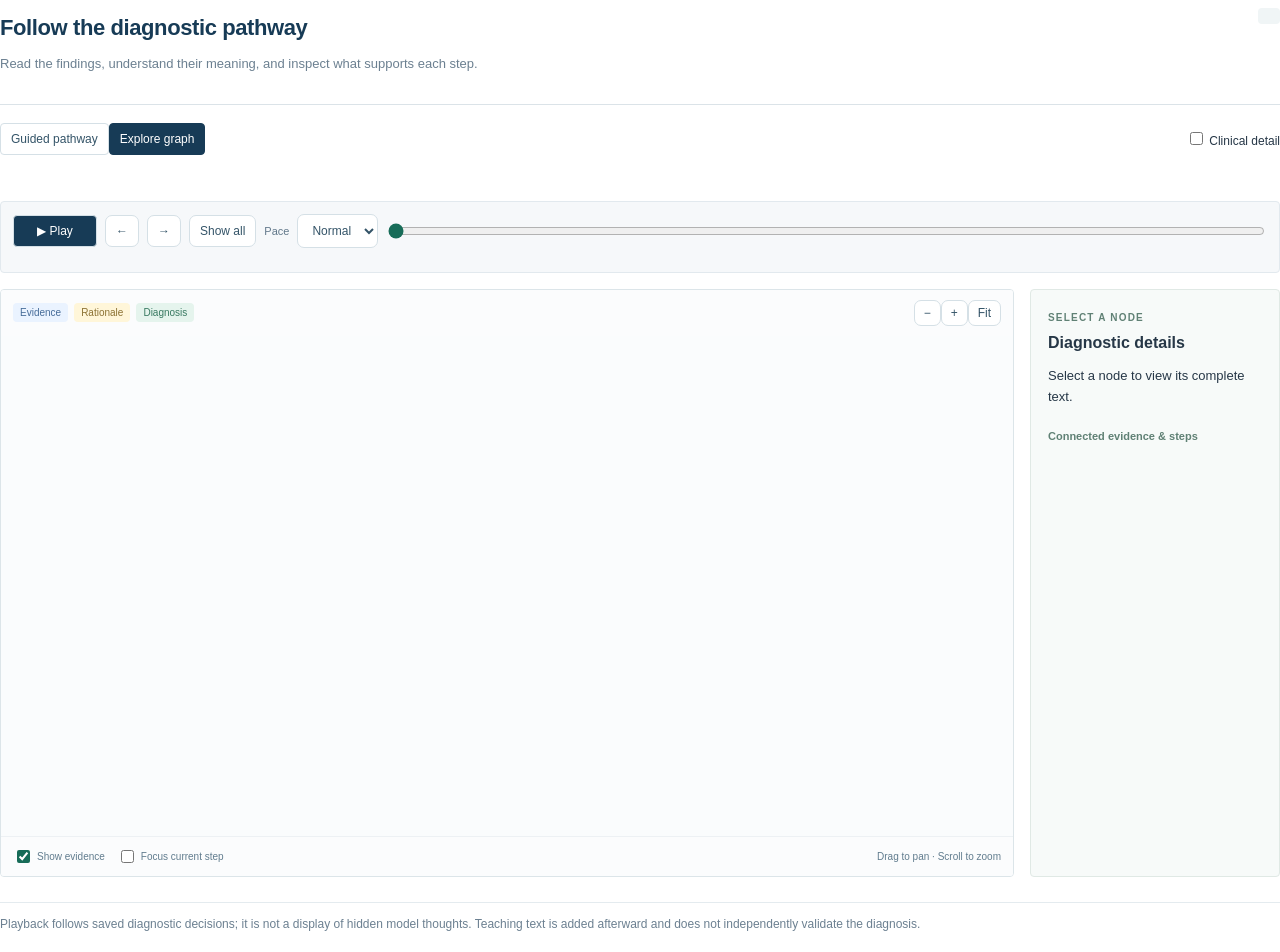
<file: src/demo/web/graph.html>
<!doctype html><html lang="en"><head><meta charset="utf-8"><meta name="viewport" content="width=device-width,initial-scale=1">
<title>Interactive diagnostic reasoning chain</title><link rel="stylesheet" href="graph.css"><script src="graph.js" defer></script></head>
<body><main><header><div><h1>Follow the diagnostic pathway</h1><p>Read the findings, understand their meaning, and inspect what supports each step.</p></div><span id="model" class="badge"></span></header>
<div class="mode-bar"><div role="group" aria-label="Pathway view"><button id="guided-view" aria-pressed="false">Guided pathway</button><button id="graph-view" aria-pressed="true">Explore graph</button></div><label><input id="clinical" type="checkbox"> Clinical detail</label></div><nav id="milestones" class="milestones" aria-label="Diagnostic milestones"></nav>
<section class="player" aria-label="Playback controls"><button id="play" type="button">▶ Play</button><button id="previous" type="button" aria-label="Previous phase">←</button><button id="next" type="button" aria-label="Next phase">→</button><button id="overview" type="button">Show all</button>
<label for="speed">Pace</label><select id="speed"><option value="2600">Slow</option><option value="1600" selected>Normal</option><option value="800">Fast</option></select>
<label for="timeline" class="sr-only">Playback position</label><input id="timeline" type="range" min="0" value="0"><span id="phase" aria-live="polite"></span></section>
<section id="guide" hidden aria-label="Guided diagnostic step"><div class="guide-heading"><span id="step-count"></span><h2 id="step-name"></h2><p id="step-definition"></p></div><div class="guide-columns"><div><section id="finding-panel" class="teaching-block"><h3>What was found</h3><div id="step-evidence"></div><h4>In everyday language</h4><p id="step-plain"></p></section><section id="reason-panel" class="teaching-block"><h3>Why it matters here</h3><p id="step-why"></p><details id="original-rationale"><summary>Original model rationale</summary><p id="step-original"></p></details></section><section id="conclusion-panel" class="teaching-block"><h3>What this step suggests</h3><p id="step-conclusion"></p><h4>What remains unresolved</h4><p id="step-unresolved"></p></section></div><aside class="learning-notes"><h3>Compare with the criteria</h3><p class="small">Model assessments of this step’s cited evidence. “Not documented” applies to these passages, not the whole patient record.</p><div id="step-checks"></div><details><summary>Original supplied criteria</summary><p id="step-criterion"></p></details><h3>Terms in this step</h3><p class="small">Select an underlined term or open a definition below.</p><div id="step-terms"></div></aside></div><p id="education-mode" class="small"></p></section><div id="graph-workspace" class="workspace"><section class="canvas-card"><div class="view-tools"><div class="legend"><span class="blue">Evidence</span><span class="gold">Rationale</span><span class="green">Diagnosis</span></div><div><button id="zoom-out" aria-label="Zoom out">−</button><button id="zoom-in" aria-label="Zoom in">+</button><button id="fit">Fit</button></div></div>
<div id="canvas" aria-label="Reasoning graph. Drag to pan; scroll to zoom."><!--GRAPH_SVG--></div>
<div class="view-options"><label><input id="evidence" type="checkbox" checked> Show evidence</label><label><input id="focus" type="checkbox"> Focus current step</label><span>Drag to pan · Scroll to zoom</span></div></section>
<aside aria-label="Selected node details"><span id="node-kind" class="eyebrow">SELECT A NODE</span><h2 id="node-title">Diagnostic details</h2><p id="node-text">Select a node to view its complete text.</p><p id="node-source" class="source"></p><details id="criteria" hidden><summary>Supplied diagnostic criteria</summary><p id="criterion"></p></details><h3 id="connections-title">Connected evidence &amp; steps</h3><div id="connections"></div></aside></div>
<footer>Playback follows saved diagnostic decisions; it is not a display of hidden model thoughts. Teaching text is added afterward and does not independently validate the diagnosis.</footer><dialog id="source-dialog"><div class="dialog-heading"><h2 id="source-heading">Original patient record</h2><button id="close-source">Close</button></div><p>Highlighted text is the exact passage cited by this step.</p><pre id="source-text"></pre></dialog>
<pre id="graph-data" hidden><!--GRAPH_DATA--></pre></main></body></html>
</file>
<file: src/demo/web/graph.css>
:root{font-family:Segoe UI,system-ui,sans-serif;color:#243e50;background:#fff}*{box-sizing:border-box}body{margin:0}main{padding:22px}header{display:flex;justify-content:space-between;align-items:flex-start;gap:15px}h1{font-size:22px;letter-spacing:-.4px;margin:7px 0}header p,footer{font-size:12px;color:#6c8091;line-height:1.6}.eyebrow{font-size:10px;font-weight:750;letter-spacing:.12em;color:#608175}.badge{background:#e4f3ed;color:#1c7157;padding:8px 11px;border-radius:30px;font-size:11px;white-space:nowrap}.milestones{display:flex;gap:8px;overflow:auto;padding:12px 0 16px}.milestones button{white-space:nowrap;background:#f0f5f3;color:#3e6758;border:1px solid #d8e7e0}.milestones button.current{background:#176c58;color:white}button,select{font:inherit;font-size:12px;border:1px solid #d5e0e6;border-radius:7px;padding:8px 10px;background:white;color:#345468;cursor:pointer}button:disabled{opacity:.4;cursor:default}button:hover{background:#edf4f1}button:focus-visible,select:focus-visible,input:focus-visible{outline:3px solid #7cbba9;outline-offset:2px}.player{display:flex;align-items:center;gap:8px;flex-wrap:wrap;background:#f6f8fa;padding:12px;border:1px solid #e2e9ee;border-radius:10px}.player #play{background:#176c58;color:white;min-width:84px}.player label{font-size:11px;color:#62788a}.player #timeline{flex:1;min-width:100px;accent-color:#176c58}#phase{font-size:11px;color:#5c7385;width:100%;margin-top:4px}.workspace{display:grid;grid-template-columns:minmax(0,1fr) 250px;gap:16px;margin-top:16px}.canvas-card{min-width:0;border:1px solid #dce5e9;border-radius:12px;overflow:hidden}.view-tools,.view-options{display:flex;gap:12px;flex-wrap:wrap;align-items:center;justify-content:space-between;padding:10px 12px;background:#fbfcfd}.legend{display:flex;gap:6px;font-size:10px}.legend span{padding:4px 7px;border-radius:4px}.blue{background:#eaf3ff;color:#466c99}.gold{background:#fff6d9;color:#8b7132}.green{background:#e5f4ed;color:#387961}.view-tools button{padding:5px 9px}#canvas{height:500px;position:relative;overflow:hidden;background:radial-gradient(#dce6eb .6px,transparent .6px);background-size:16px 16px;cursor:grab;touch-action:none}#canvas.dragging{cursor:grabbing}#canvas svg{width:100%;height:100%;display:block}#canvas g.node{cursor:pointer;transition:opacity .4s,filter .4s}#canvas g.edge{transition:opacity .4s}#canvas .future{opacity:.09}#canvas .filtered{display:none}#canvas .current{filter:drop-shadow(0 0 3px #289c7990)}#canvas .selected{filter:drop-shadow(0 0 4px #267eafa0)}#canvas .selected polygon,#canvas .selected path{stroke:#247c9c;stroke-width:2.2}#canvas .active-edge path{stroke:#1f9674;stroke-width:2;stroke-dasharray:7 5;animation:flow 1s linear infinite}#canvas g.node:focus{outline:none;filter:drop-shadow(0 0 5px #247c9c)}.view-options{font-size:10px;color:#617c8e;border-top:1px solid #edf1f4;justify-content:flex-start}.view-options label{display:flex;align-items:center;gap:4px}.view-options input{accent-color:#176c58}.view-options span{margin-left:auto}aside{background:#f7faf9;border:1px solid #e0e9e5;border-radius:12px;padding:17px;overflow-wrap:anywhere;max-height:610px;overflow:auto}aside h2{font-size:16px;margin:9px 0}aside p{font-size:13px;line-height:1.65;white-space:pre-wrap}aside .source{font-size:11px;color:#4c7798}aside h3{font-size:11px;margin-top:22px;color:#608175}aside details{font-size:12px}#connections{display:grid;gap:7px}#connections button{text-align:left;background:#fff;font-size:11px;line-height:1.4}footer{border-top:1px solid #e4ebef;padding-top:12px;margin-top:18px}.sr-only{position:absolute;width:1px;height:1px;overflow:hidden;clip:rect(0,0,0,0)}@keyframes flow{to{stroke-dashoffset:-24}}@media(max-width:850px){.workspace{grid-template-columns:1fr}aside{max-height:340px}#canvas{height:430px}main{padding:14px}.view-options span{width:100%;margin:0}}@media(prefers-reduced-motion:reduce){#canvas g.node,#canvas g.edge{transition:none}#canvas .active-edge path{animation:none}}
/* Casebook teaching view */
[hidden]{display:none!important}:root{color:#263747;font-family:"Segoe UI",Arial,sans-serif}main{padding:0 0 18px}header{padding:8px 0 16px;border-bottom:1px solid #dbe3e8}header h1{font-size:22px;color:#173b56}header p{font-size:13px}.badge{background:#f0f5f6;color:#466477;border-radius:4px}.mode-bar{display:flex;justify-content:space-between;align-items:center;gap:12px;margin:18px 0}.mode-bar label{font-size:12px}.mode-bar input{accent-color:#237c72}.mode-bar button{border-radius:4px}.mode-bar button[aria-pressed=true]{background:#173b56;color:white;border-color:#173b56}.milestones button{border-radius:4px}.milestones button.current{background:#237c72}.player{border-radius:4px;background:#f6f8fa}.player #play{background:#173b56;border-radius:4px}.guide-heading{padding:28px 0 12px}.guide-heading>span{font-size:12px;color:#237c72}.guide-heading h2{font-size:28px;margin:8px 0;color:#173b56;font-weight:600;letter-spacing:-.5px}.guide-heading p{max-width:75ch;font-size:16px;line-height:1.7}.guide-columns{display:grid;grid-template-columns:minmax(0,1.7fr) minmax(220px,1fr);gap:40px}.teaching-block{padding:18px 0 22px;border-top:1px solid #dbe3e8;transition:opacity .3s}.teaching-block.active-phase{border-top:2px solid #237c72}.teaching-block.pending{opacity:.35}.teaching-block h3,.learning-notes h3{font-size:16px;color:#173b56;font-weight:600;margin:0 0 14px}.teaching-block h4{font-size:13px;color:#237c72;margin:22px 0 8px;font-weight:600}.teaching-block p{font-size:15px;line-height:1.8;max-width:75ch}.evidence-passage{border-left:3px solid #91b1c5;padding:2px 0 5px 15px;margin:16px 0}.evidence-passage blockquote{font-size:14px;line-height:1.75;white-space:pre-wrap;margin:0}.source-link{background:transparent;border:0;color:#236b80;text-decoration:underline;text-underline-offset:3px;font-size:11px;padding:6px 0;text-align:left}.learning-notes{background:#f6f8f9;border:0;border-radius:4px;padding:22px;max-height:none;overflow:visible}.learning-notes p,.learning-notes blockquote{font-size:12px;line-height:1.7}.learning-notes blockquote{margin:10px 0;padding-left:10px;border-left:2px solid #beced7}.learning-notes h3:not(:first-child){margin-top:25px}.small{font-size:11px;line-height:1.65;color:#61717e}.learning-notes .small{font-size:11px}.criterion-check{border-bottom:1px solid #dbe3e8;padding:13px 0}.check-status{font-size:10px;font-weight:600;color:#546574}.check-status.supporting{color:#17695c}.check-status.conflicting{color:#a44832}.check-status.not_documented{color:#80672e}details{font-size:12px;line-height:1.6;margin-top:12px}summary{cursor:pointer;color:#173b56}#step-terms details{padding:9px 0;border-bottom:1px solid #dbe3e8;margin:0}#step-terms small{font-size:10px;color:#61717e}.term-link{font:inherit;color:inherit;background:none;border:0;border-bottom:1px dotted #5f8b9d;border-radius:0;padding:0;text-align:left;display:inline;line-height:inherit}.term-link:hover{background:#e4eff1}dialog{width:min(850px,92vw);max-height:85vh;padding:28px;border:1px solid #b6c8d3;border-radius:6px;color:#263747}dialog::backdrop{background:#173b5660}.dialog-heading{display:flex;align-items:center;justify-content:space-between;gap:16px}dialog h2{font-size:20px}dialog p{font-size:12px}dialog pre{font:14px/1.8 "Segoe UI",sans-serif;white-space:pre-wrap;overflow-wrap:anywhere}mark{background:#fff0aa;color:#263747}.workspace aside{border-radius:4px}.canvas-card{border-radius:4px}#canvas{background:#fafcfd}.present .guide-heading h2{font-size:34px}.present .teaching-block p,.present .evidence-passage blockquote{font-size:18px}.present .learning-notes p{font-size:14px}footer{margin-top:25px}@media(max-width:720px){.guide-columns{grid-template-columns:1fr;gap:15px}.mode-bar{align-items:flex-start;flex-wrap:wrap}.guide-heading h2{font-size:24px}header{flex-wrap:wrap}.learning-notes{max-height:none}main{padding:0 0 15px}}@media(prefers-reduced-motion:reduce){.teaching-block{transition:none}}@media print{.player,.mode-bar,.milestones,.view-tools,.view-options,button{display:none!important}.pending{opacity:1!important}.guide-columns{display:block}.learning-notes{break-inside:avoid}footer{font-size:10px}}
</file>
